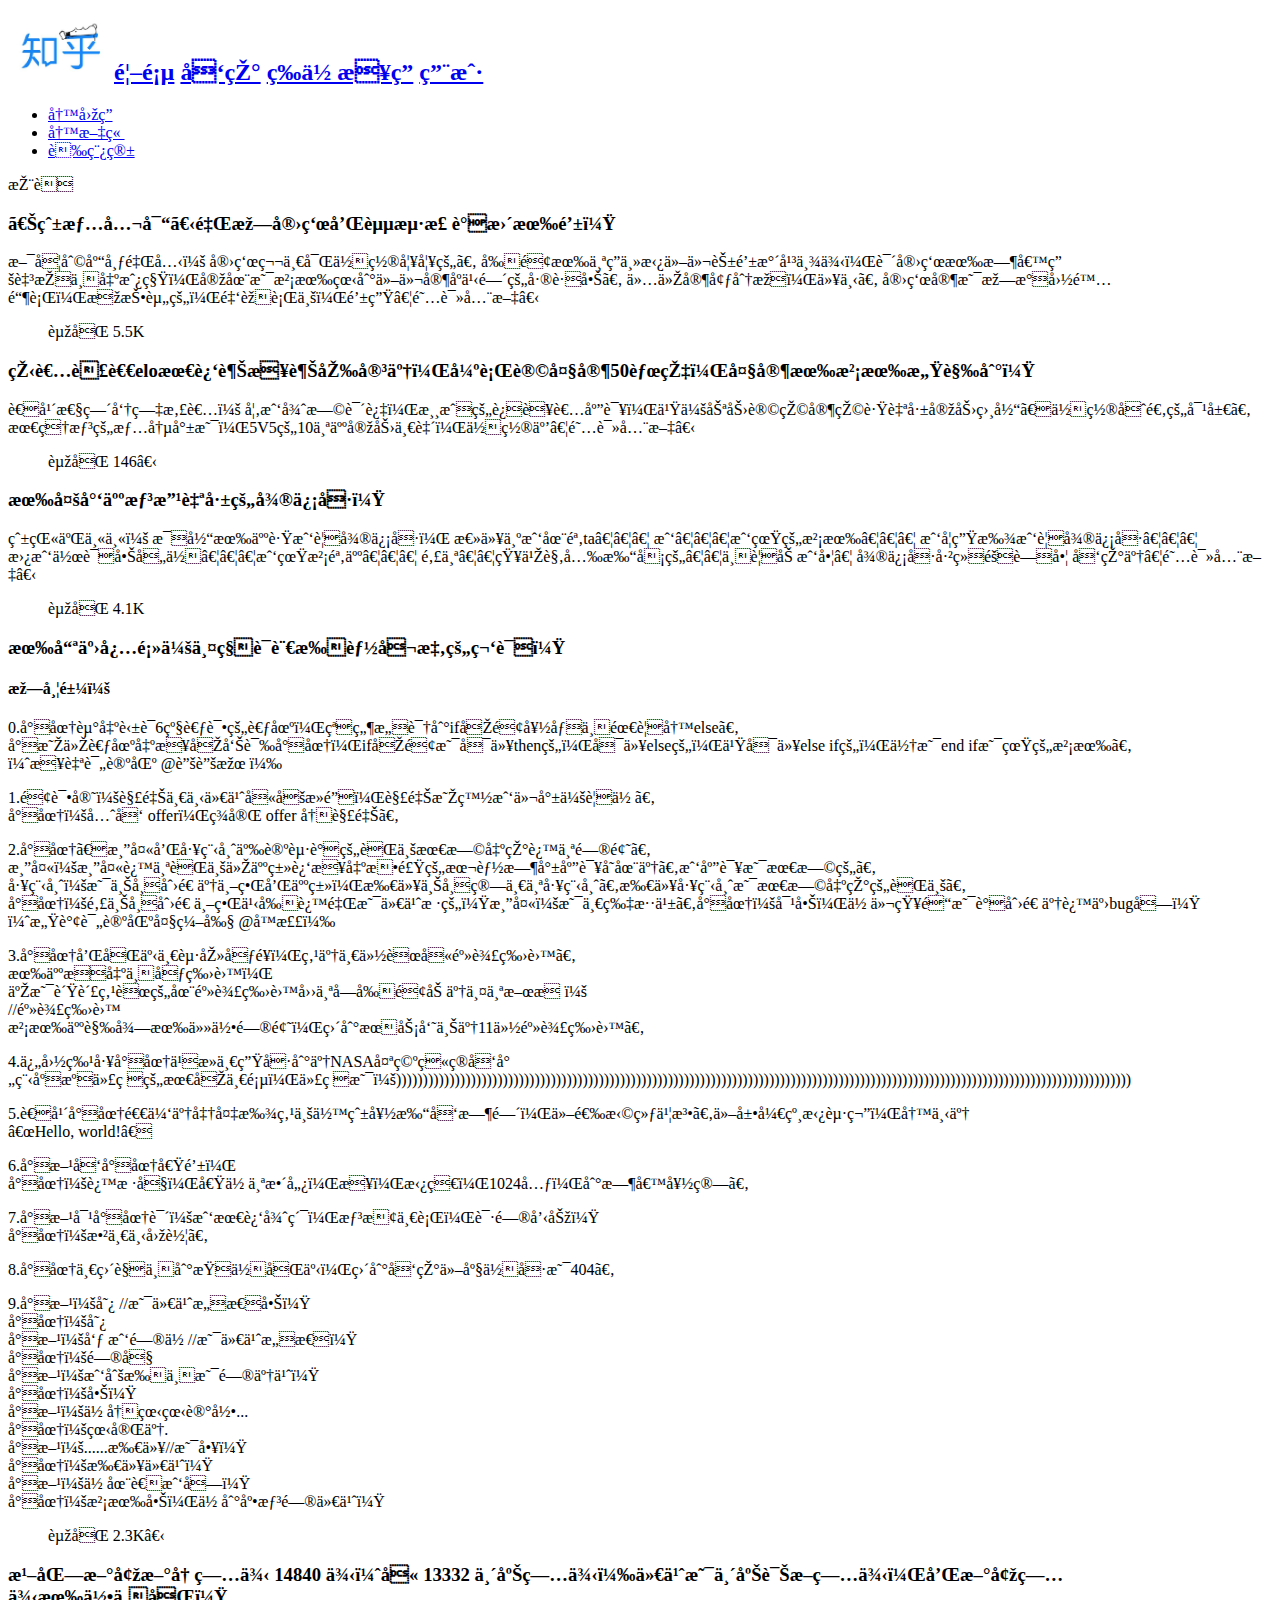
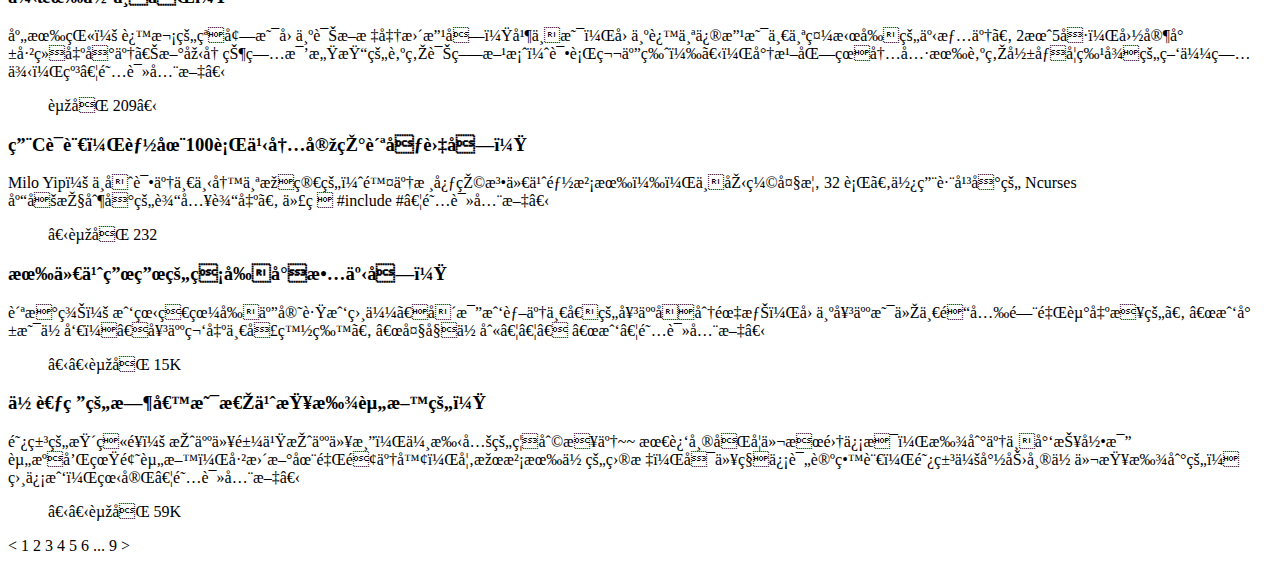
<file: lab1/index.html>
<!DOCTYPE html>
<html lang="zh" >
<head>
	<meta charset="utf-4">
		<title>知乎</title>
</head>
<body>
	<header>
		<nav>
			<h2>
			<a href="https://www.zhihu.com"><img src="images/images/zhihu_logo.jpeg" width="100" height="60"></a>
			<a href="https://www.zhihu.com">首页</a>
			<a href="https://www.zhihu.com">发现</a>
			<a href="https://www.zhihu.com">等你来答</a>
			<a href="https://www.zhihu.com">用户</a>
			</h2>
		</nav>
	</header>
	<aside>
		<ul>
			<li>
		<a href="https://www.zhihu.com/creator/featured-question/knowledge-plan">写回答</a></li>
		<li><a href=" https://zhuanlan.zhihu.com/write">写文章</a></li>
		<li><a href=" https://www.zhihu.com/draft?type=answer">草稿箱</a></li>
		</ul>
	</aside>
	<section>
		<nav>推荐</nav>
		<article>
			<h3>《爱情公寓》里林宛瑜和赵海棠谁更有钱？</h3>
			斯坦利库布里克： 宛瑜第一富位置妥妥的。 前面有个答主拿他们花钱水平举例，说宛瑜有时候甚至掏不出房租，实在是没有看到他们家庭之间的差距啊。 仅从家境分析，以下。 宛瑜家是林氏国际银行，搞投资的，金融行业，钱生…阅读全文​
			<blockquote>赞同 5.5K</blockquote>
		</article>
		<article>
			<h3>王者荣耀elo最近越来越厉害了，强行让大家50胜率，大家有没有感觉到？</h3>
			老年性痴呆症患者： 如我很早说过，游戏的运营者应该，也会努力让玩家玩跟自己实力相当、位置合适的对局。 最理想的情况就是，5V5的10个人实力一致，位置互…阅读全文​
			<blockquote>赞同 146​</blockquote>
		</article>
		<article>
			<h3>有多少人想改自己的微信号？</h3>
			爱猫二丫丫： 每当有人跟我要微信号， 总以为我在骂ta……… 我………我真的没有……… 我学生找我要微信号……… 替我作证啊各位………我真没骂人……… 那个……知乎观光打卡的……不要加我啦… 微信号已经隐藏啦 发现了…阅读全文​
			<blockquote>赞同 4.1K</blockquote>
		</article>
		<article>
			<h3>有哪些必须会两种语言才能听懂的笑话？</h3>
			<h4>
				林带鱼：
			</h4>
			<p>
				0.小圆走出英语6级考试的考场，突然意识到if后面好像不需要写else。<br>
				小明从考场出来后告诉小圆，if后面是可以then的，可以else的，也可以else if的，但是end if是真的没有。<br>
						（来自评论区 @蔚蔚果 ）
			</p>
			<p>
				1.面试官：解释一下什么叫做死锁，解释明白我们就会要你。<br>
				小圆：先发 offer，签完 offer 再解释。
			</p>
			<p>
				2.小圆、渔夫和工程师争论起谁的职业最早出现这个问题。<br>
				渔夫：渔夫这个职业从人类近来出捕食的本能时就应该存在了。我应该是最早的。<br>
				工程师：是上帝创造了世界和人类，所以上帝算一个工程师。所以工程师是最早出现的职业。<br>
				小圆：那上帝创造世界之前这里是什么样的？渔夫：是一片混乱。小圆：对啊，你们知道是谁创造了这些bug吗？<br>
				（感谢评论区大编剧 @孙棣）
			</p>
			<p>
				3.小圆和同事一起去吃饭，点了一份菜叫麻辣牛蛙。<br>
				有人提出不吃牛蛙，<br>
				于是负责点菜的在麻辣牛蛙四个字前面加了两个斜杠：<br>
				//麻辣牛蛙<br>
				没有人觉得有任何问题，直到服务员上了11份麻辣牛蛙。
			</p>
			<p>
				4.俄国特工小圆九死一生偷到了NASA太空火箭发射程序源代码的最后一页，代码是：))))))))))))))))))))))))))))))))))))))))))))))))))))))))))))))))))))))))))))))))))))))))))))))))))))))))))))))))))))))))))))))))))))))))))
			</p>
			<p>
				5.老年小圆退休了准备找点业余爱好打发时间，他选择练书法。他展开纸拿起笔，写下了<br>
				“Hello, world!”
			</p>
			<p>
				6.小方向小圆借钱，<br>
				小圆：这样吧，借你个整儿，来，拿着，1024元，到时候好算。
			</p>
			<p>
				7.小方对小圆说：我最近很累，想换一行，请问咋办？<br>
				小圆：敲一下回车。
			</p>
			<p>
				8.小圆一直见不到某位同事，直到发现他座位号是404。
			</p>
			<p>
				9.小方：嘿 //是什么意思啊？<br>
				小圆：嘿<br>
				小方：呃 我问你//是什么意思？<br>
				小圆：问吧<br>
				小方：我刚才不是问了么？<br>
				小圆：啊？<br>
				小方：你再看看记录...<br>
				小圆：看完了.<br>
				小方：......所以//是啥？<br>
				小圆：所以什么？<br>
				小方：你在耍我吗？<br>
				小圆：没有啊，你到底想问什么？
			</p>
			<blockquote>赞同 2.3K​</blockquote>
		</article>
		<article>
			<h3>湖北新增新冠病例 14840 例（含 13332 临床病例）什么是临床诊断病例，和新增病例有何不同？</h3>
			庄有猫： 这次的突増是因为诊断标准更改吗？并不是，因为这个修改是一个礼拜前的事情了。 2月5号，国家就已经出台了《新型冠状病毒感染的肺炎诊疗方案（试行第五版）》，将湖北省内具有肺炎影像学特征的疑似病例，纳…阅读全文​
			<blockquote>赞同 209​</blockquote>
		</article>
		<article>
			<h3>用C语言，能在100行之内实现贪吃蛇吗？</h3>
			Milo Yip： 中午试了一下写个极简的（除了核心玩法什么都没有），不压缩大概 32 行。使用跨平台的 Ncurses 库做控制台的输入输出。 代码 #include <curses.h> #…阅读全文​
			<blockquote>​赞同 232</blockquote>
		</article>
		<article>
			<h3>有什么甜甜的睡前小故事吗？</h3>
			贪恰羊： 我看着眼前五官跟我相似、却比我胖了一倍的女人十分震惊，因为女人是从一道光门里走出来的。 “我就是你呀！”女人笑出一口白牙。 “大姐你别……” “我…阅读全文​
			<blockquote>​​赞同 15K</blockquote>
		</article>
		<article>
			<h3>你考研的时候是怎么查找资料的？</h3>
			阿米的柴火饭： 授人以鱼也授人以渔，伸手党的福利来了~~ 最近帮同学们搜集信息，找到了不少报录比资源和真题资料，已更新在里面了噢，如果没有你的目标，可以私信评论留言，阿米会尽力帮你们查找到的！ 相信我，看完…阅读全文​
			<blockquote>​​赞同 59K</blockquote>
		</article>
		   <p>
                 &lt 1 2 3 4 5 6 ... 9 &gt
            </p>
	</section>
</body>
</html>
</file>
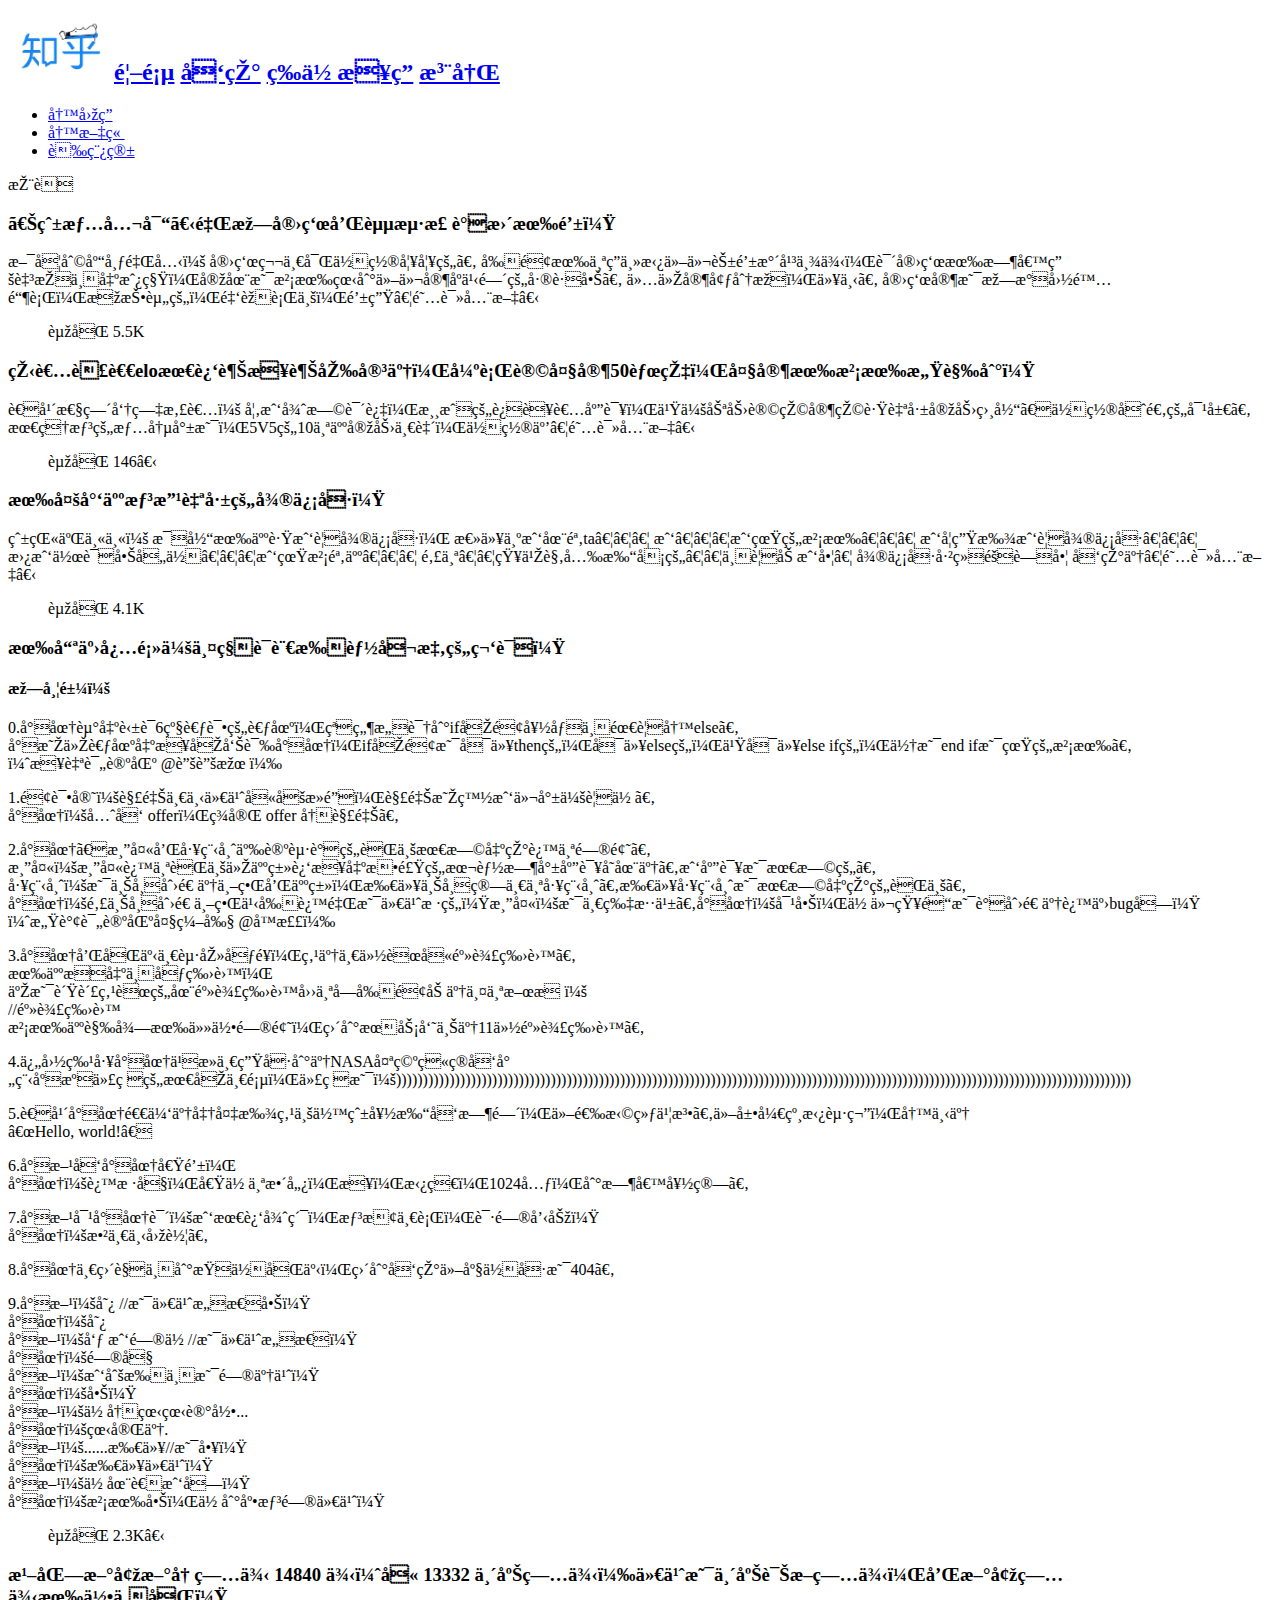
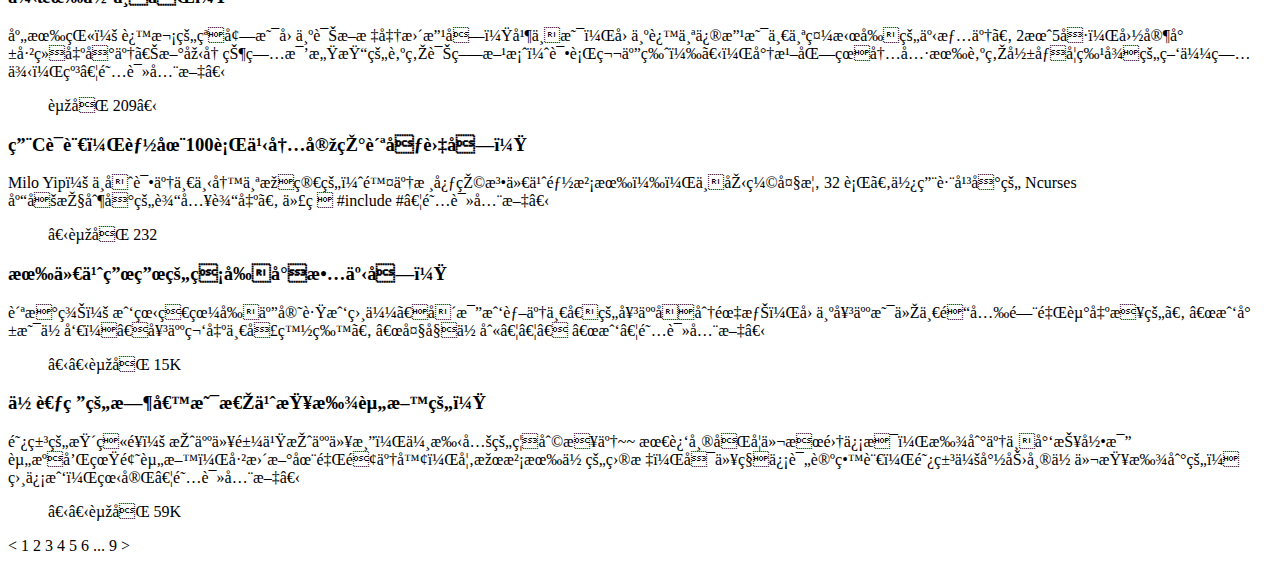
<file: lab2/index.html>
<!DOCTYPE html>
<html lang="zh" >
<head>
	<meta charset="utf-4">
		<title>知乎</title>
</head>
<body>
	<header>
		<nav>
			<h2>
			<a href="https://www.zhihu.com"><img src="images/zhihu_logo.jpeg" width="100" height="60"></a>
			<a href="https://www.zhihu.com">首页</a>
			<a href="https://www.zhihu.com">发现</a>
			<a href="https://www.zhihu.com">等你来答</a>
			<a href="register.html">注册</a>
			</h2>
		</nav>
	</header>
	<aside>
		<ul>
			<li>
		<a href="https://www.zhihu.com/creator/featured-question/knowledge-plan">写回答</a></li>
		<li><a href=" https://zhuanlan.zhihu.com/write">写文章</a></li>
		<li><a href=" https://www.zhihu.com/draft?type=answer">草稿箱</a></li>
		</ul>
	</aside>
	<section>
		<nav>推荐</nav>
		<article>
			<h3>《爱情公寓》里林宛瑜和赵海棠谁更有钱？</h3>
			斯坦利库布里克： 宛瑜第一富位置妥妥的。 前面有个答主拿他们花钱水平举例，说宛瑜有时候甚至掏不出房租，实在是没有看到他们家庭之间的差距啊。 仅从家境分析，以下。 宛瑜家是林氏国际银行，搞投资的，金融行业，钱生…阅读全文​
			<blockquote>赞同 5.5K</blockquote>
		</article>
		<article>
			<h3>王者荣耀elo最近越来越厉害了，强行让大家50胜率，大家有没有感觉到？</h3>
			老年性痴呆症患者： 如我很早说过，游戏的运营者应该，也会努力让玩家玩跟自己实力相当、位置合适的对局。 最理想的情况就是，5V5的10个人实力一致，位置互…阅读全文​
			<blockquote>赞同 146​</blockquote>
		</article>
		<article>
			<h3>有多少人想改自己的微信号？</h3>
			爱猫二丫丫： 每当有人跟我要微信号， 总以为我在骂ta……… 我………我真的没有……… 我学生找我要微信号……… 替我作证啊各位………我真没骂人……… 那个……知乎观光打卡的……不要加我啦… 微信号已经隐藏啦 发现了…阅读全文​
			<blockquote>赞同 4.1K</blockquote>
		</article>
		<article>
			<h3>有哪些必须会两种语言才能听懂的笑话？</h3>
			<h4>
				林带鱼：
			</h4>
			<p>
				0.小圆走出英语6级考试的考场，突然意识到if后面好像不需要写else。<br>
				小明从考场出来后告诉小圆，if后面是可以then的，可以else的，也可以else if的，但是end if是真的没有。<br>
						（来自评论区 @蔚蔚果 ）
			</p>
			<p>
				1.面试官：解释一下什么叫做死锁，解释明白我们就会要你。<br>
				小圆：先发 offer，签完 offer 再解释。
			</p>
			<p>
				2.小圆、渔夫和工程师争论起谁的职业最早出现这个问题。<br>
				渔夫：渔夫这个职业从人类近来出捕食的本能时就应该存在了。我应该是最早的。<br>
				工程师：是上帝创造了世界和人类，所以上帝算一个工程师。所以工程师是最早出现的职业。<br>
				小圆：那上帝创造世界之前这里是什么样的？渔夫：是一片混乱。小圆：对啊，你们知道是谁创造了这些bug吗？<br>
				（感谢评论区大编剧 @孙棣）
			</p>
			<p>
				3.小圆和同事一起去吃饭，点了一份菜叫麻辣牛蛙。<br>
				有人提出不吃牛蛙，<br>
				于是负责点菜的在麻辣牛蛙四个字前面加了两个斜杠：<br>
				//麻辣牛蛙<br>
				没有人觉得有任何问题，直到服务员上了11份麻辣牛蛙。
			</p>
			<p>
				4.俄国特工小圆九死一生偷到了NASA太空火箭发射程序源代码的最后一页，代码是：))))))))))))))))))))))))))))))))))))))))))))))))))))))))))))))))))))))))))))))))))))))))))))))))))))))))))))))))))))))))))))))))))))))))))
			</p>
			<p>
				5.老年小圆退休了准备找点业余爱好打发时间，他选择练书法。他展开纸拿起笔，写下了<br>
				“Hello, world!”
			</p>
			<p>
				6.小方向小圆借钱，<br>
				小圆：这样吧，借你个整儿，来，拿着，1024元，到时候好算。
			</p>
			<p>
				7.小方对小圆说：我最近很累，想换一行，请问咋办？<br>
				小圆：敲一下回车。
			</p>
			<p>
				8.小圆一直见不到某位同事，直到发现他座位号是404。
			</p>
			<p>
				9.小方：嘿 //是什么意思啊？<br>
				小圆：嘿<br>
				小方：呃 我问你//是什么意思？<br>
				小圆：问吧<br>
				小方：我刚才不是问了么？<br>
				小圆：啊？<br>
				小方：你再看看记录...<br>
				小圆：看完了.<br>
				小方：......所以//是啥？<br>
				小圆：所以什么？<br>
				小方：你在耍我吗？<br>
				小圆：没有啊，你到底想问什么？
			</p>
			<blockquote>赞同 2.3K​</blockquote>
		</article>
		<article>
			<h3>湖北新增新冠病例 14840 例（含 13332 临床病例）什么是临床诊断病例，和新增病例有何不同？</h3>
			庄有猫： 这次的突増是因为诊断标准更改吗？并不是，因为这个修改是一个礼拜前的事情了。 2月5号，国家就已经出台了《新型冠状病毒感染的肺炎诊疗方案（试行第五版）》，将湖北省内具有肺炎影像学特征的疑似病例，纳…阅读全文​
			<blockquote>赞同 209​</blockquote>
		</article>
		<article>
			<h3>用C语言，能在100行之内实现贪吃蛇吗？</h3>
			Milo Yip： 中午试了一下写个极简的（除了核心玩法什么都没有），不压缩大概 32 行。使用跨平台的 Ncurses 库做控制台的输入输出。 代码 #include <curses.h> #…阅读全文​
			<blockquote>​赞同 232</blockquote>
		</article>
		<article>
			<h3>有什么甜甜的睡前小故事吗？</h3>
			贪恰羊： 我看着眼前五官跟我相似、却比我胖了一倍的女人十分震惊，因为女人是从一道光门里走出来的。 “我就是你呀！”女人笑出一口白牙。 “大姐你别……” “我…阅读全文​
			<blockquote>​​赞同 15K</blockquote>
		</article>
		<article>
			<h3>你考研的时候是怎么查找资料的？</h3>
			阿米的柴火饭： 授人以鱼也授人以渔，伸手党的福利来了~~ 最近帮同学们搜集信息，找到了不少报录比资源和真题资料，已更新在里面了噢，如果没有你的目标，可以私信评论留言，阿米会尽力帮你们查找到的！ 相信我，看完…阅读全文​
			<blockquote>​​赞同 59K</blockquote>
		</article>
		   <p>
                 &lt 1 2 3 4 5 6 ... 9 &gt
            </p>
	</section>
</body>
</html>
</file>
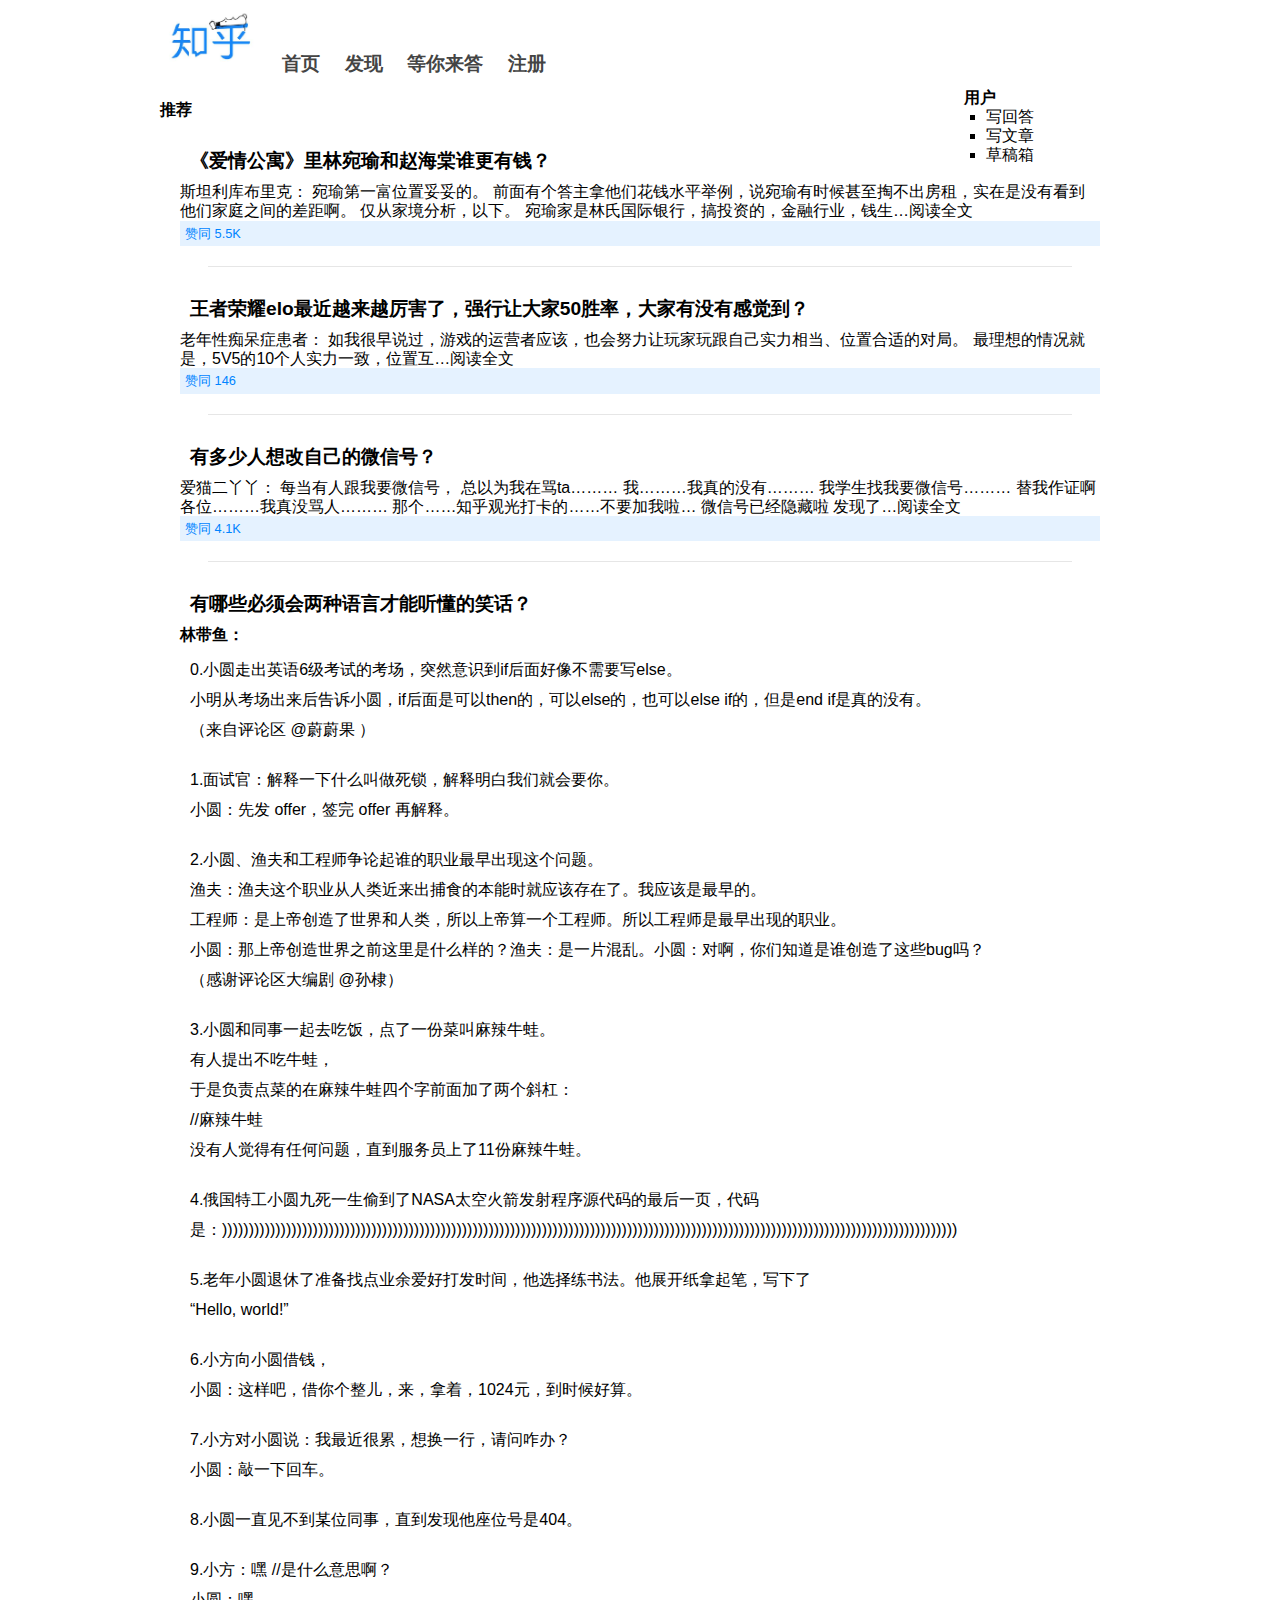
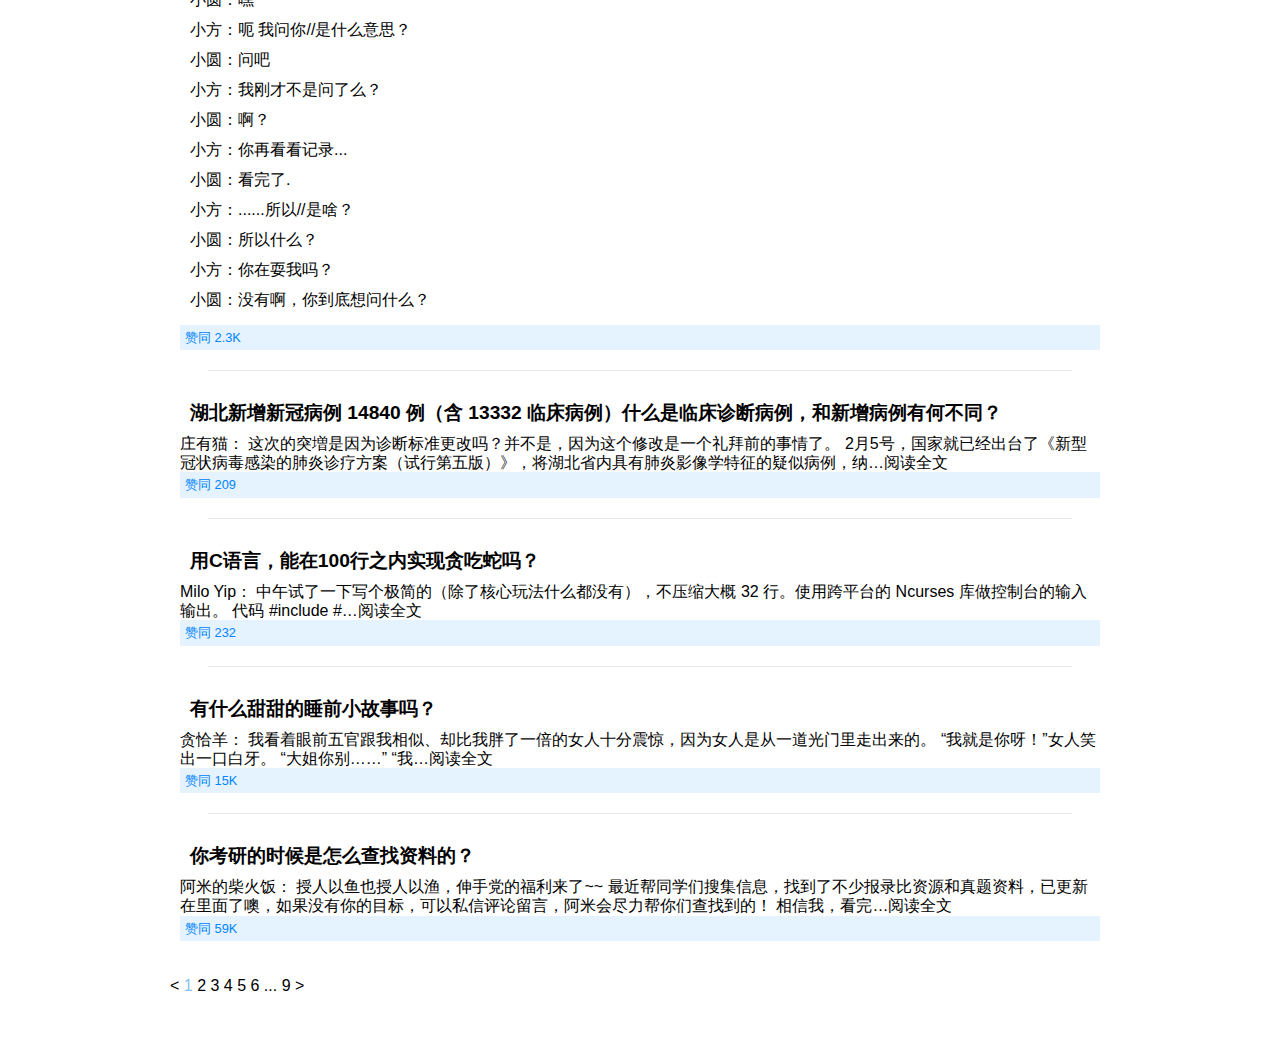
<file: lab3/index.html>
<!DOCTYPE html>
<html lang="zh" >
<head>
	<meta charset="UTF-8">
	<title>知乎</title>
	<link href="./css/reset.css" rel="stylesheet" type="text/css">
	<link href="./css/index.css" rel="stylesheet" type="text/css">
</head>
<body>
	<header>
		<nav>
			<h2>
			<div class = "div-left">
				<a href="https://www.zhihu.com"><img src="./images/zhihu_logo.jpeg" width="100" height="60"></a>
				<a href="https://www.zhihu.com" class="link">首页</a>
				<a href="https://www.zhihu.com" class="link">发现</a>
				<a href="https://www.zhihu.com" class="link">等你来答</a>
				<a href="register.html" class="link">注册</a>
			</div>
			</h2>
		</nav>
		
	</header>
	<aside>
		<div class="aside">
			<div class = "div-right"><h2>用户<h2></div>
			<ul>
				<li>
			<a href="https://www.zhihu.com/creator/featured-question/knowledge-plan">写回答</a></li>
			<li><a href=" https://zhuanlan.zhihu.com/write">写文章</a></li>
			<li><a href=" https://www.zhihu.com/draft?type=answer">草稿箱</a></li>
			</ul>
		</div>
	</aside>
	<section>
		<div class="contents">
		<h2>推荐</h2>
		<article>
			<h3>《爱情公寓》里林宛瑜和赵海棠谁更有钱？</h3>
			斯坦利库布里克： 宛瑜第一富位置妥妥的。 前面有个答主拿他们花钱水平举例，说宛瑜有时候甚至掏不出房租，实在是没有看到他们家庭之间的差距啊。 仅从家境分析，以下。 宛瑜家是林氏国际银行，搞投资的，金融行业，钱生…阅读全文​
			<blockquote>赞同 5.5K</blockquote>
		</article>
		<hr>
		<article>
			<h3>王者荣耀elo最近越来越厉害了，强行让大家50胜率，大家有没有感觉到？</h3>
			老年性痴呆症患者： 如我很早说过，游戏的运营者应该，也会努力让玩家玩跟自己实力相当、位置合适的对局。 最理想的情况就是，5V5的10个人实力一致，位置互…阅读全文​
			<blockquote>赞同 146​</blockquote>
		</article>
		<hr>
		<article>
			<h3>有多少人想改自己的微信号？</h3>
			爱猫二丫丫： 每当有人跟我要微信号， 总以为我在骂ta……… 我………我真的没有……… 我学生找我要微信号……… 替我作证啊各位………我真没骂人……… 那个……知乎观光打卡的……不要加我啦… 微信号已经隐藏啦 发现了…阅读全文​
			<blockquote>赞同 4.1K</blockquote>
		</article>
		<hr>
		<article>
			<h3>有哪些必须会两种语言才能听懂的笑话？</h3>
			<h4>
				林带鱼：
			</h4>
			<p>
				0.小圆走出英语6级考试的考场，突然意识到if后面好像不需要写else。<br>
				小明从考场出来后告诉小圆，if后面是可以then的，可以else的，也可以else if的，但是end if是真的没有。<br>
						（来自评论区 @蔚蔚果 ）
			</p>
			<p>
				1.面试官：解释一下什么叫做死锁，解释明白我们就会要你。<br>
				小圆：先发 offer，签完 offer 再解释。
			</p>
			<p>
				2.小圆、渔夫和工程师争论起谁的职业最早出现这个问题。<br>
				渔夫：渔夫这个职业从人类近来出捕食的本能时就应该存在了。我应该是最早的。<br>
				工程师：是上帝创造了世界和人类，所以上帝算一个工程师。所以工程师是最早出现的职业。<br>
				小圆：那上帝创造世界之前这里是什么样的？渔夫：是一片混乱。小圆：对啊，你们知道是谁创造了这些bug吗？<br>
				（感谢评论区大编剧 @孙棣）
			</p>
			<p>
				3.小圆和同事一起去吃饭，点了一份菜叫麻辣牛蛙。<br>
				有人提出不吃牛蛙，<br>
				于是负责点菜的在麻辣牛蛙四个字前面加了两个斜杠：<br>
				//麻辣牛蛙<br>
				没有人觉得有任何问题，直到服务员上了11份麻辣牛蛙。
			</p>
			<p>
				4.俄国特工小圆九死一生偷到了NASA太空火箭发射程序源代码的最后一页，代码是：))))))))))))))))))))))))))))))))))))))))))))))))))))))))))))))))))))))))))))))))))))))))))))))))))))))))))))))))))))))))))))))))))))))))))
			</p>
			<p>
				5.老年小圆退休了准备找点业余爱好打发时间，他选择练书法。他展开纸拿起笔，写下了<br>
				“Hello, world!”
			</p>
			<p>
				6.小方向小圆借钱，<br>
				小圆：这样吧，借你个整儿，来，拿着，1024元，到时候好算。
			</p>
			<p>
				7.小方对小圆说：我最近很累，想换一行，请问咋办？<br>
				小圆：敲一下回车。
			</p>
			<p>
				8.小圆一直见不到某位同事，直到发现他座位号是404。
			</p>
			<p>
				9.小方：嘿 //是什么意思啊？<br>
				小圆：嘿<br>
				小方：呃 我问你//是什么意思？<br>
				小圆：问吧<br>
				小方：我刚才不是问了么？<br>
				小圆：啊？<br>
				小方：你再看看记录...<br>
				小圆：看完了.<br>
				小方：......所以//是啥？<br>
				小圆：所以什么？<br>
				小方：你在耍我吗？<br>
				小圆：没有啊，你到底想问什么？
			</p>
			<blockquote>赞同 2.3K​</blockquote>
		</article>
		<hr>
		<article>
			<h3>湖北新增新冠病例 14840 例（含 13332 临床病例）什么是临床诊断病例，和新增病例有何不同？</h3>
			庄有猫： 这次的突増是因为诊断标准更改吗？并不是，因为这个修改是一个礼拜前的事情了。 2月5号，国家就已经出台了《新型冠状病毒感染的肺炎诊疗方案（试行第五版）》，将湖北省内具有肺炎影像学特征的疑似病例，纳…阅读全文​
			<blockquote>赞同 209​</blockquote>
		</article>
		<hr>
		<article>
			<h3>用C语言，能在100行之内实现贪吃蛇吗？</h3>
			Milo Yip： 中午试了一下写个极简的（除了核心玩法什么都没有），不压缩大概 32 行。使用跨平台的 Ncurses 库做控制台的输入输出。 代码 #include <curses.h> #…阅读全文​
			<blockquote>​赞同 232</blockquote>
		</article>
		<hr>
		<article>
			<h3>有什么甜甜的睡前小故事吗？</h3>
			贪恰羊： 我看着眼前五官跟我相似、却比我胖了一倍的女人十分震惊，因为女人是从一道光门里走出来的。 “我就是你呀！”女人笑出一口白牙。 “大姐你别……” “我…阅读全文​
			<blockquote>​​赞同 15K</blockquote>
		</article>
		<hr>
		<article>
			<h3>你考研的时候是怎么查找资料的？</h3>
			阿米的柴火饭： 授人以鱼也授人以渔，伸手党的福利来了~~ 最近帮同学们搜集信息，找到了不少报录比资源和真题资料，已更新在里面了噢，如果没有你的目标，可以私信评论留言，阿米会尽力帮你们查找到的！ 相信我，看完…阅读全文​
			<blockquote>​​赞同 59K</blockquote>
		</article>
		   <p>
                 &lt <span class="focus">1</span> 2 3 4 5 6 ... 9 &gt
            </p>
     </div>
	</section>
</body>
</html>
</file>
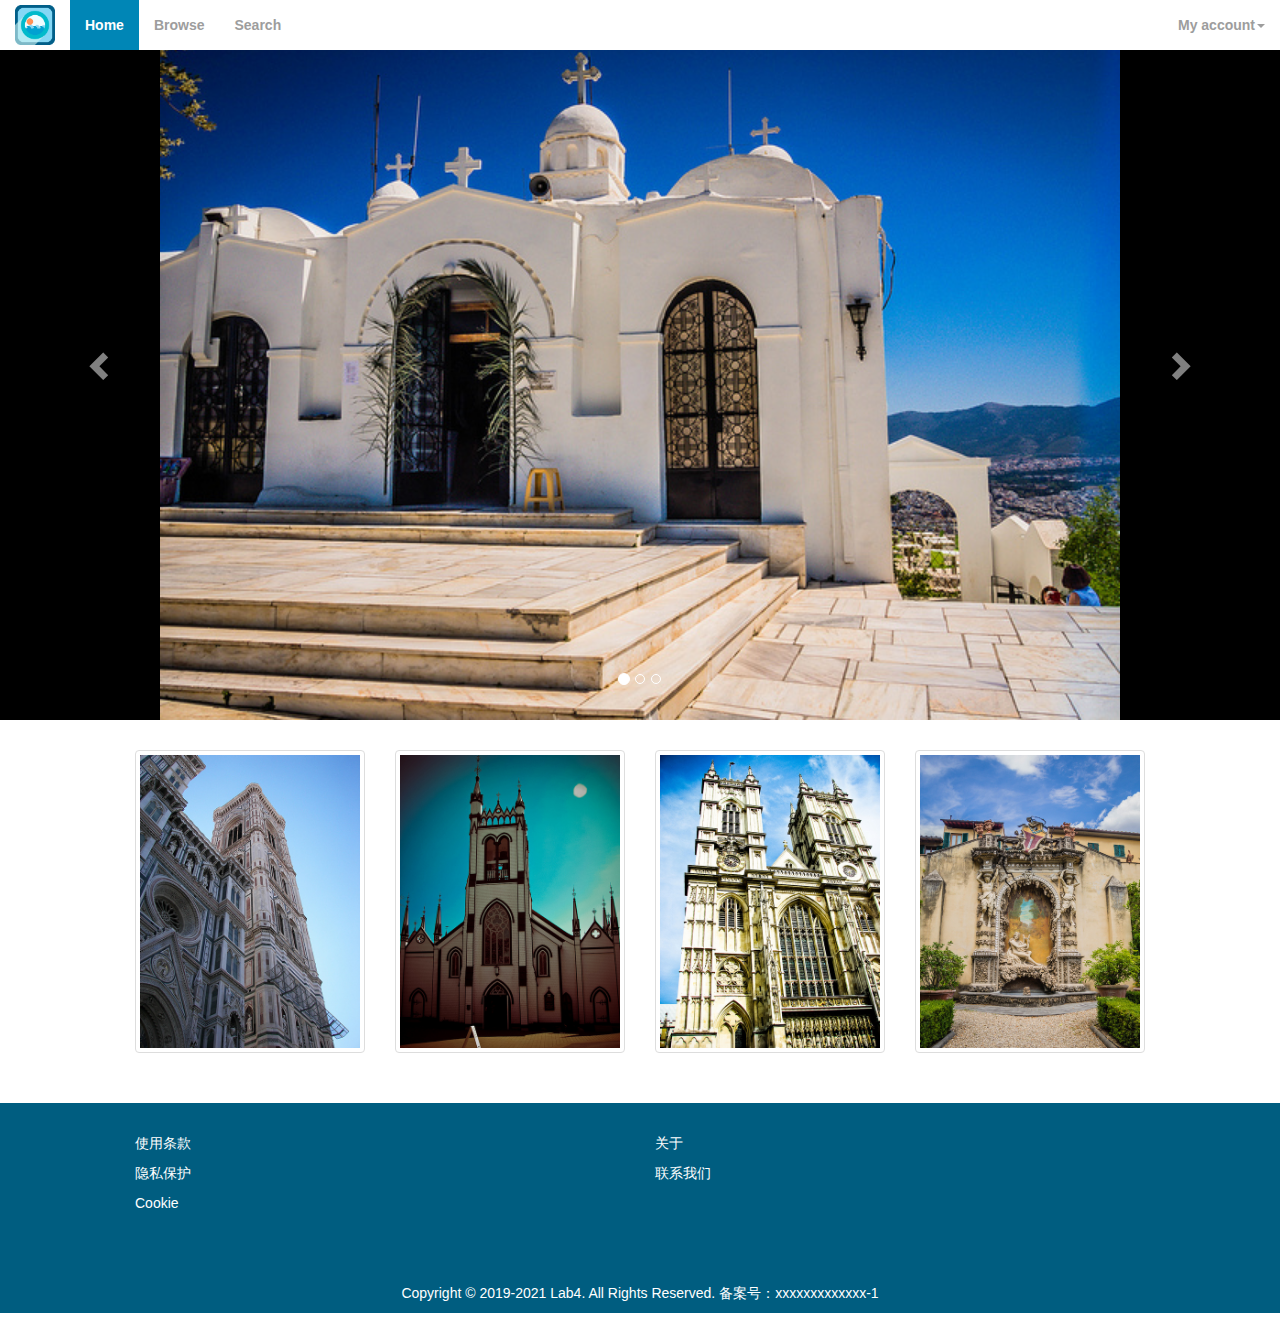
<file: lab4/index.html>
<!DOCTYPE html>
<html lang="en">
  <head>
    <meta charset="utf-8">
    <meta http-equiv="X-UA-Compatible" content="IE=edge">
    <meta name="viewport" content="width=device-width, initial-scale=1">
    <link href="bootstrap-3.3.7-dist/css/bootstrap.min.css" rel="stylesheet">
    <link href="index.css" rel="stylesheet">
    <script src="https://apps.bdimg.com/libs/jquery/2.1.4/jquery.min.js"></script>
    <script src="bootstrap-3.3.7-dist/js/bootstrap.min.js"></script>
    <title>lab4</title>
  </head>
  <body>

      <nav class="navbar navbar-inverse navbar-fixed-top" role="navigation">
          <div class="container-fluid">
            <div class="navbar-header">
              <button type="button" class="navbar-toggle collapsed" data-toggle="collapse" data-target="#navbar-collapse" aria-expanded="false">
                <span class="sr-only">Toggle navigation</span>
                <span class="icon-bar"></span>
                <span class="icon-bar"></span>
                <span class="icon-bar"></span>
              </button>
              <a class="navbar-brand" href="#">
                <img alt="Brand" src="images/icons/logo.png" width="40px" height="40px" style="margin-top: -10px; display: inline;">
              </a>
            </div>
            <div class="collapse navbar-collapse" id="navbar-collapse">
                <ul class="nav navbar-nav navbar-left">
                    <li class="active"><a href="#">Home</a></li>
                    <li><a href="#">Browse</a></li>
                    <li><a href="#">Search</a></li>
                </ul>
                <ul class="nav navbar-nav navbar-right">
                    <li class="dropdown">
                      <a href="#" class="dropdown-toggle" data-toggle="dropdown">
                        My&nbsp;account<b class="caret"></b>
                      </a>
                      <ul class="dropdown-menu">
                        <li><a href="#">Upload</a></li>
                        <li><a href="#">Gallery</a></li>
                        <li><a href="#">My&nbsp;collection</a></li>
                        <li><a href="#">Log&nbsp;in</a></li>
                      </ul>
                    </li>
                  </ul>
            </div>
          </div>
        </nav> 
        
      <div id="MainCarousel" class="carousel slide">
        <ol class="carousel-indicators">
          <li data-target="#MainCarousel" data-slide-to="0" class="active"></li>
          <li data-target="#MainCarousel" data-slide-to="1"></li>
          <li data-target="#MainCarousel" data-slide-to="2"></li>
        </ol>   

        <div class="carousel-inner">
          <div class="item active">
            <img src="images/travel-images/normal/medium/8710320515.jpg" alt="First slide" class="center-block">
          </div>
          <div class="item">
            <img src="images/travel-images/normal/medium/9504449928.jpg" alt="Second slide" class="center-block">
          </div>
          <div class="item">
            <img src="images/travel-images/normal/medium/9505536014.jpg" alt="Third slide" class="center-block">
          </div>
        </div>

        <a class="left carousel-control" href="#MainCarousel" role="button" data-slide="prev">
            <span class="glyphicon glyphicon-chevron-left" aria-hidden="true"></span>
            <span class="sr-only">Previous</span>
        </a>
        <a class="right carousel-control" href="#MainCarousel" role="button" data-slide="next">
            <span class="glyphicon glyphicon-chevron-right" aria-hidden="true"></span>
            <span class="sr-only">Next</span>
        </a>
      </div> 

        <div class="container">
          <div class="row">
            <div class="col-xs-6 col-md-3">
              <a href="#" class="thumbnail">
                <img src="images\travel-images\normal\medium\222222.jpg" alt="First">
              </a>
            </div>
            <div class="col-xs-6 col-md-3">
              <a href="#" class="thumbnail">
                <img src="images\travel-images\normal\medium\5856658791.jpg" alt="First">
              </a>
            </div>
            <div class="col-xs-6 col-md-3">
              <a href="#" class="thumbnail">
                <img src="images\travel-images\normal\medium\5855191275.jpg" alt="First">
              </a>
            </div>
             <div class="col-xs-6 col-md-3">
              <a href="#" class="thumbnail">
                <img src="images\travel-images\normal\medium\9504606628.jpg" alt="First">
              </a>
            </div>
        </div>
    </div>

    <footer class="footer">
      <div class="container">
        <div class="row">
              <div class="col-md-6">
                  <p><a>使用条款</a></p>
                  <p><a>隐私保护</a></p>
                  <p><a>Cookie</a></p>
              </div>
              <div class="col-md-6">
                 <p><a>关于</a></p>
                 <p><a>联系我们</a></p>          
              </div>
           </div>
        </div>
        <div class="row">
          <p class="copyright">Copyright © 2019-2021 Lab4. All Rights Reserved. 备案号：xxxxxxxxxxxxx-1</p>
          </div>
      </div>
    </footer>


  </body>
</html>
</file>
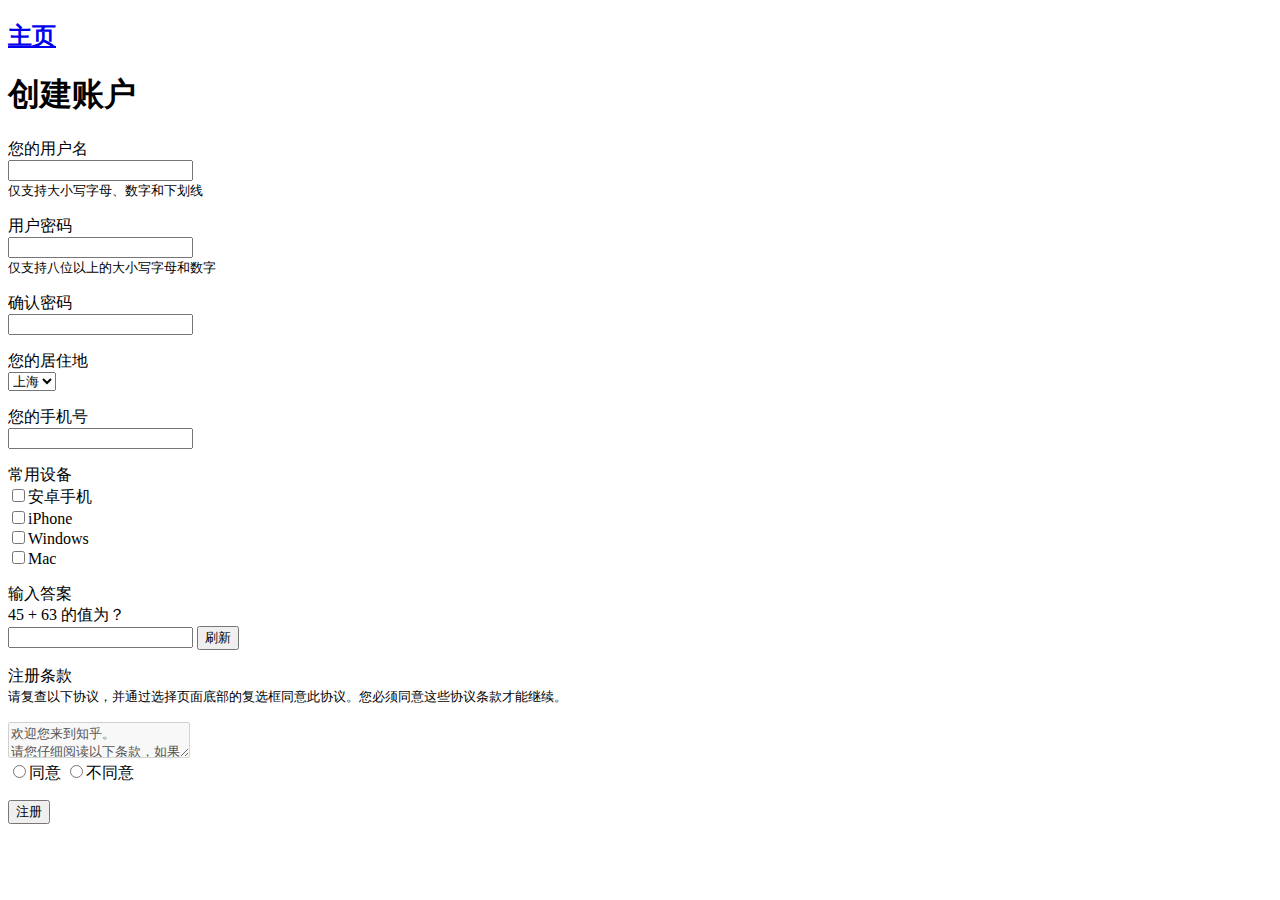
<file: lab2/register.html>
<!DOCTYPE html>
<html lang="zh">
<head>
	<meta charset="utf-8">
	<title>Register</title>
</head>
<body>
	<header>
		<nav>
			<h2><a href="index.html">主页</a></h2>
		</nav>
	</header>
	<h1>创建账户</h1>
	<section>
		<form action="#" method="POST">
			<p> 
				您的用户名<br>
				<input type="text" name="user" pattern="^[0-9a-zA-Z_]{1,}$"required><br>
				<small>仅支持大小写字母、数字和下划线</small>

			</p>
			<p>
				用户密码<br>
				<input type="passward" name="passward" pattern="^[0-9a-zA-Z]{8,}"required><br>
				<small>仅支持八位以上的大小写字母和数字</small>
			</p>
			<p>
				确认密码<br>
				<input type="passward" name="repeat_passward" pattern="^[0-9a-zA-Z]{8,}"required>
			</p>
			<p>
				您的居住地<br>
				<select>
					<option value="beijing">北京</option>
					<option value="tianjin">天津</option>
					<option value="shanghai" selected="selected">上海</option>
					<option value="chongqing">重庆</option>
					<option value="sichuan">四川</option>
					<option value="hebei">河北</option>
				</select>
			</p>
			<p>
				您的手机号<br>
				<input type="text" name="number" pattern="^1[0-9]{10}$"required>
			</p>
			<p>
				常用设备<br>
				<input type="checkbox" name="device" value="android" />安卓手机<br>
				<input type="checkbox" name="device" value="iPhone" />iPhone<br>
				<input type="checkbox" name="device" value="windows" />Windows<br>
				<input type="checkbox" name="device" value="mac" />Mac
			</p>
			<p>
		        输入答案<br>
		        45 + 63 的值为？<br>
		        <input type="text" name="captcha"  pattern="^108$" required>
		        <input type="button" value="刷新">
   			</p>
			<p>
				注册条款<br>
				<small>请复查以下协议，并通过选择页面底部的复选框同意此协议。您必须同意这些协议条款才能继续。</small>
			</p>
			<p>
				<textarea disabled="true">欢迎您来到知乎。
请您仔细阅读以下条款，如果您对本协议的任何条款表示异议，您可以选择不进⼊知乎。当您注册成功，⽆论是进⼊知乎，还是在知乎上发布任何内容（即「内
容」），均意味着您（即「⽤户」）完全接受本协议项下的全部条款。
使⽤规则
⽤户注册成功后，知乎将给予每个⽤户⼀个⽤户帐号及相应的密码，该⽤户帐号和密码由⽤户负责保管；⽤户应当对以其⽤户帐号进⾏的所有活动和事件负法律责
任。
⽤户须对在知乎的注册信息的真实性、合法性、有效性承担全部责任，⽤户不得冒充他⼈；不得利⽤他⼈的名义发布任何信息；不得恶意使⽤注册帐号导致其他⽤
户误认；否则知乎有权⽴即停⽌提供服务，收回其帐号并由⽤户独⾃承担由此⽽产⽣的⼀切法律责任。
⽤户直接或通过各类⽅式（如 RSS 源和站外 API 引⽤等）间接使⽤知乎服务和数据的⾏为，都将被视作已⽆条件接受本协议全部内容；若⽤户对本协议的任何
条款存在异议，请停⽌使⽤知乎所提供的全部服务。
知乎是⼀个信息分享、传播及获取的平台，⽤户通过知乎发表的信息为公开的信息，其他第三⽅均可以通过知乎获取⽤户发表的信息，⽤户对任何信息的发表即认
可该信息为公开的信息，并单独对此⾏为承担法律责任；任何⽤户不愿被其他第三⼈获知的信息都不应该在知乎上进⾏发表。
⽤户承诺不得以任何⽅式利⽤知乎直接或间接从事违反中国法律以及社会公德的⾏为，知乎有权对违反上述承诺的内容予以删除。
⽤户不得利⽤知乎服务制作、上载、复制、发布、传播或者转载如下内容：
反对宪法所确定的基本原则的；
危害国家安全，泄露国家秘密，颠覆国家政权，破坏国家统⼀的；
损害国家荣誉和利益的；
煽动⺠族仇恨、⺠族歧视，破坏⺠族团结的；
侮辱、滥⽤英烈形象，否定英烈事迹，美化粉饰侵略战争⾏为的；
破坏国家宗教政策，宣扬邪教和封建迷信的；
散布谣⾔，扰乱社会秩序，破坏社会稳定的；
散布淫秽、⾊情、赌博、暴⼒、凶杀、恐怖或者教唆犯罪的；
侮辱或者诽谤他⼈，侵害他⼈合法权益的；
含有法律、⾏政法规禁⽌的其他内容的信息。
所有⽤户同意遵守知乎社区管理规定（试⾏）和知乎视频服务协议（试⾏）。
机构⽤户同意遵守知乎机构号服务协议，以及知乎机构号使⽤规范（试⾏）。
知乎有权对⽤户使⽤知乎的情况进⾏审查和监督，如⽤户在使⽤知乎时违反任何上述规定，知乎或其授权的⼈有权要求⽤户改正或直接采取⼀切必要的措施（包括
但不限于更改或删除⽤户张贴的内容、暂停或终⽌⽤户使⽤知乎的权利）以减轻⽤户不当⾏为造成的影响。</textarea><br>
				<input type="radio" value="agree" name="agree">同意
				<input type="radio" value="disagree" name="agree">不同意
			</p>
			<p>
				<input type="submit" value="注册" name="register">
			</p>
		</form>
	</section>

</body>
</html>
</file>
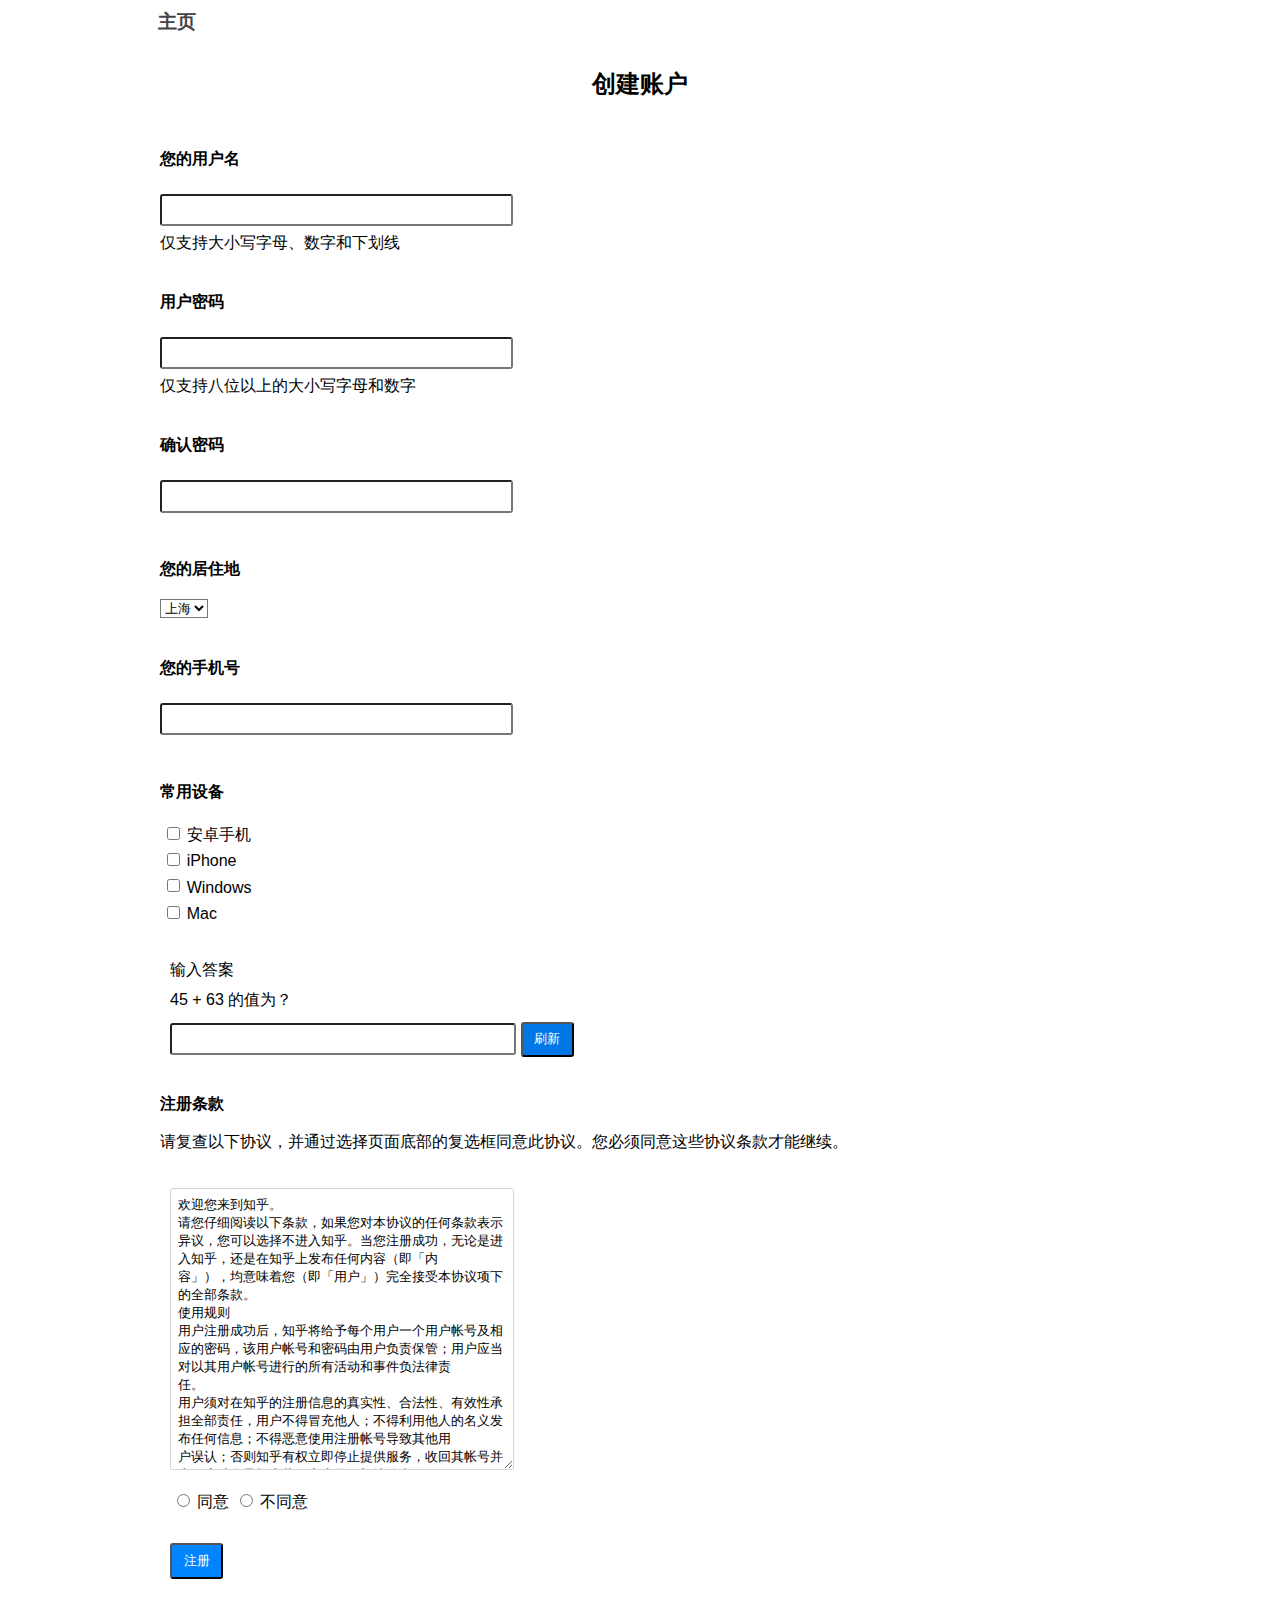
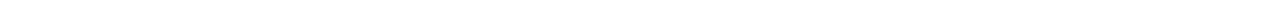
<file: lab3/register.html>
<!DOCTYPE html>
<html lang="zh">
<head>
	<meta charset="UTF-8">
	<title>Register</title>
	<link href="./css/reset.css" rel="stylesheet" type="text/css">
	<link href="./css/register.css" rel="stylesheet" type="text/css">
</head>
<body>
	<header>
		<nav>
			<div class = "div-left">
			<h2><a href="index.html">主页</a></h2>
			</div>
		</nav>
	</header>
	
	<section>
		<h1>创建账户</h1>
		<div class="contents">
		<form action="#" method="POST">
			<p> 
				<h3>您的用户名</h3><br>
				<input type="text" name="user" pattern="^[0-9a-zA-Z_]{1,}$"required><br>
				<small>仅支持大小写字母、数字和下划线</small>

			</p>
			<p>
				<h3>用户密码</h3><br>
				<input type="passward" name="passward" pattern="^[0-9a-zA-Z]{8,}"required><br>
				<small>仅支持八位以上的大小写字母和数字</small>
			</p>
			<p>
				<h3>确认密码</h3><br>
				<input type="passward" name="repeat_passward" pattern="^[0-9a-zA-Z]{8,}"required>
			</p>
			<p>
				<h3>您的居住地</h3><br>
				<select>
					<option value="beijing">北京</option>
					<option value="tianjin">天津</option>
					<option value="shanghai" selected="selected">上海</option>
					<option value="chongqing">重庆</option>
					<option value="sichuan">四川</option>
					<option value="hebei">河北</option>
				</select>
			</p>
			<p>
				<h3>您的手机号</h3><br>
				<input type="text" name="number" pattern="^1[0-9]{10}$"required>
			</p>
			<p>
				<h3>常用设备</h3><br>
				<input type="checkbox" name="device" value="android" />安卓手机<br>
				<input type="checkbox" name="device" value="iPhone" />iPhone<br>
				<input type="checkbox" name="device" value="windows" />Windows<br>
				<input type="checkbox" name="device" value="mac" />Mac
			</p>
			<p>
		        输入答案<br>
		        45 + 63 的值为？<br>
		        <input type="text" name="captcha"  pattern="^108$" required>
		        <input type="button" value="刷新">
   			</p>
			<p>
				<h3>注册条款</h3><br>
				<small>请复查以下协议，并通过选择页面底部的复选框同意此协议。您必须同意这些协议条款才能继续。</small>
			</p>
			<p>
				<textarea disabled="true">欢迎您来到知乎。
请您仔细阅读以下条款，如果您对本协议的任何条款表示异议，您可以选择不进⼊知乎。当您注册成功，⽆论是进⼊知乎，还是在知乎上发布任何内容（即「内
容」），均意味着您（即「⽤户」）完全接受本协议项下的全部条款。
使⽤规则
⽤户注册成功后，知乎将给予每个⽤户⼀个⽤户帐号及相应的密码，该⽤户帐号和密码由⽤户负责保管；⽤户应当对以其⽤户帐号进⾏的所有活动和事件负法律责
任。
⽤户须对在知乎的注册信息的真实性、合法性、有效性承担全部责任，⽤户不得冒充他⼈；不得利⽤他⼈的名义发布任何信息；不得恶意使⽤注册帐号导致其他⽤
户误认；否则知乎有权⽴即停⽌提供服务，收回其帐号并由⽤户独⾃承担由此⽽产⽣的⼀切法律责任。
⽤户直接或通过各类⽅式（如 RSS 源和站外 API 引⽤等）间接使⽤知乎服务和数据的⾏为，都将被视作已⽆条件接受本协议全部内容；若⽤户对本协议的任何
条款存在异议，请停⽌使⽤知乎所提供的全部服务。
知乎是⼀个信息分享、传播及获取的平台，⽤户通过知乎发表的信息为公开的信息，其他第三⽅均可以通过知乎获取⽤户发表的信息，⽤户对任何信息的发表即认
可该信息为公开的信息，并单独对此⾏为承担法律责任；任何⽤户不愿被其他第三⼈获知的信息都不应该在知乎上进⾏发表。
⽤户承诺不得以任何⽅式利⽤知乎直接或间接从事违反中国法律以及社会公德的⾏为，知乎有权对违反上述承诺的内容予以删除。
⽤户不得利⽤知乎服务制作、上载、复制、发布、传播或者转载如下内容：
反对宪法所确定的基本原则的；
危害国家安全，泄露国家秘密，颠覆国家政权，破坏国家统⼀的；
损害国家荣誉和利益的；
煽动⺠族仇恨、⺠族歧视，破坏⺠族团结的；
侮辱、滥⽤英烈形象，否定英烈事迹，美化粉饰侵略战争⾏为的；
破坏国家宗教政策，宣扬邪教和封建迷信的；
散布谣⾔，扰乱社会秩序，破坏社会稳定的；
散布淫秽、⾊情、赌博、暴⼒、凶杀、恐怖或者教唆犯罪的；
侮辱或者诽谤他⼈，侵害他⼈合法权益的；
含有法律、⾏政法规禁⽌的其他内容的信息。
所有⽤户同意遵守知乎社区管理规定（试⾏）和知乎视频服务协议（试⾏）。
机构⽤户同意遵守知乎机构号服务协议，以及知乎机构号使⽤规范（试⾏）。
知乎有权对⽤户使⽤知乎的情况进⾏审查和监督，如⽤户在使⽤知乎时违反任何上述规定，知乎或其授权的⼈有权要求⽤户改正或直接采取⼀切必要的措施（包括
但不限于更改或删除⽤户张贴的内容、暂停或终⽌⽤户使⽤知乎的权利）以减轻⽤户不当⾏为造成的影响。</textarea><br>
				<input type="radio" value="agree" name="agree">同意
				<input type="radio" value="disagree" name="agree">不同意
			</p>
			<p>
				<input type="submit" value="注册" name="register">
			</p>
		</form>
	</div>
	</section>

</body>
</html>
</file>
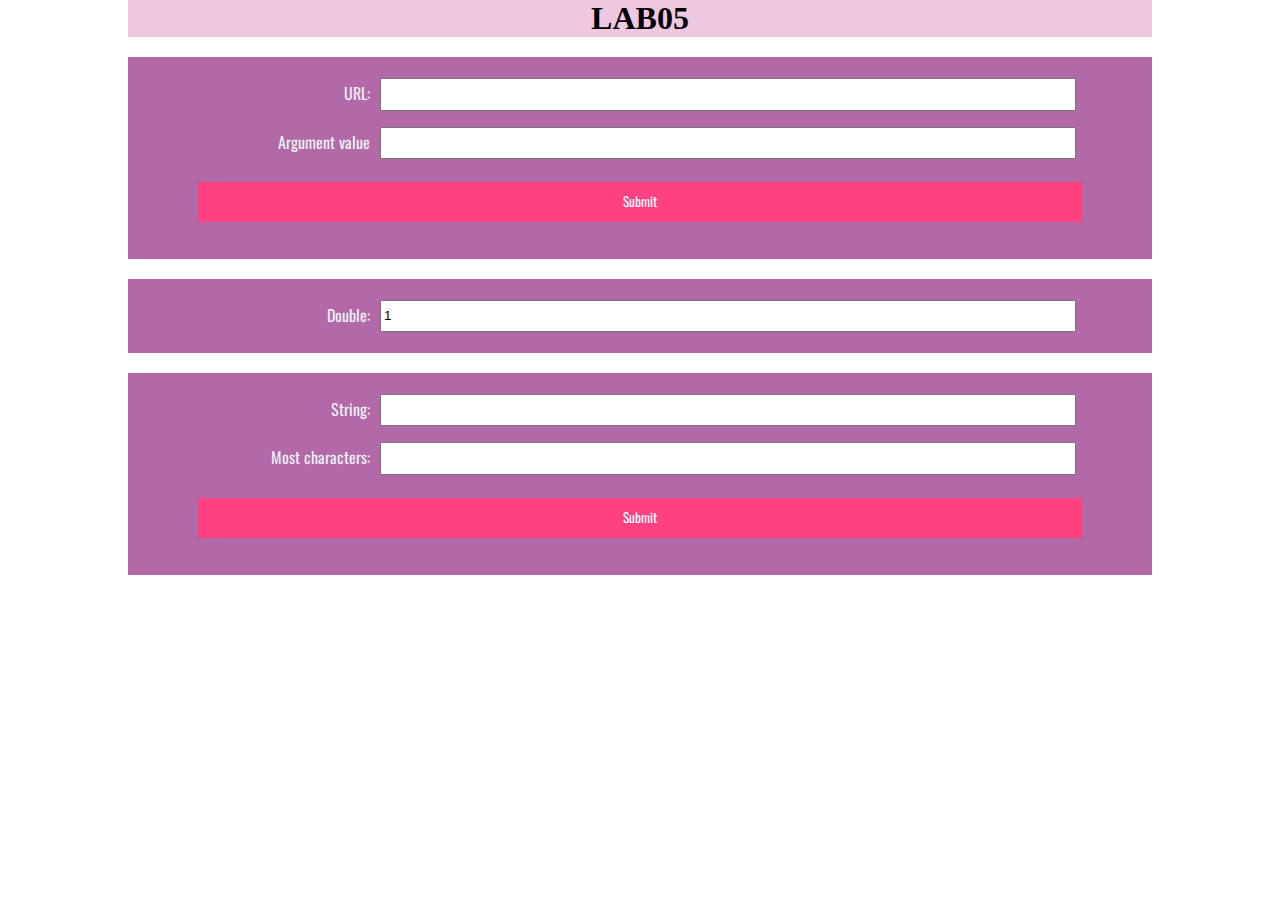
<file: lab5/lab05.html>
<!DOCTYPE html>
<html>
    <head>
        <meta charset="utf-8">
        <meta name="viewport" content="initial-scale=1.0,maximum-scale=1.0,width=device-width">
        <title>Lab05</title>
        <link href="lab05.css" rel="stylesheet">
    </head>
    <body>
        <!--header-->
        <div class="header" >
            <div id="nav">
                <h1>LAB05</h1>
            </div>
        </div>
        <!--form-->
        <form>
            <div class="item">
                <div>
                    <label for="url">URL:</label>
                    <input type="text" id="url"/>
                </div>
                <div>
                    <label for="url-result">Argument value</label>
                    <input type="text" id="url-result"/>
                </div>
                <div>
                    <button type="button" id="url_submit">Submit</button>
                </div>
            </div>
            <div class="item">
                <label for="mul">Double:</label>
                <input type="text" id="mul"/>
            </div>
            <div class="item">
                <div>
                    <label for="most">String:</label>
                    <input type="text" id="most"/>
                </div>
                <div>
                    <label for="most-result">Most characters:</label>
                    <input type="text" id="most-result"/>
                </div>
                <div>
                    <button type="button" id="most_submit">Submit</button>
                </div>
            </div>
        </form>
    </body>
</html>
<script src="lab05.js"></script>
</file>
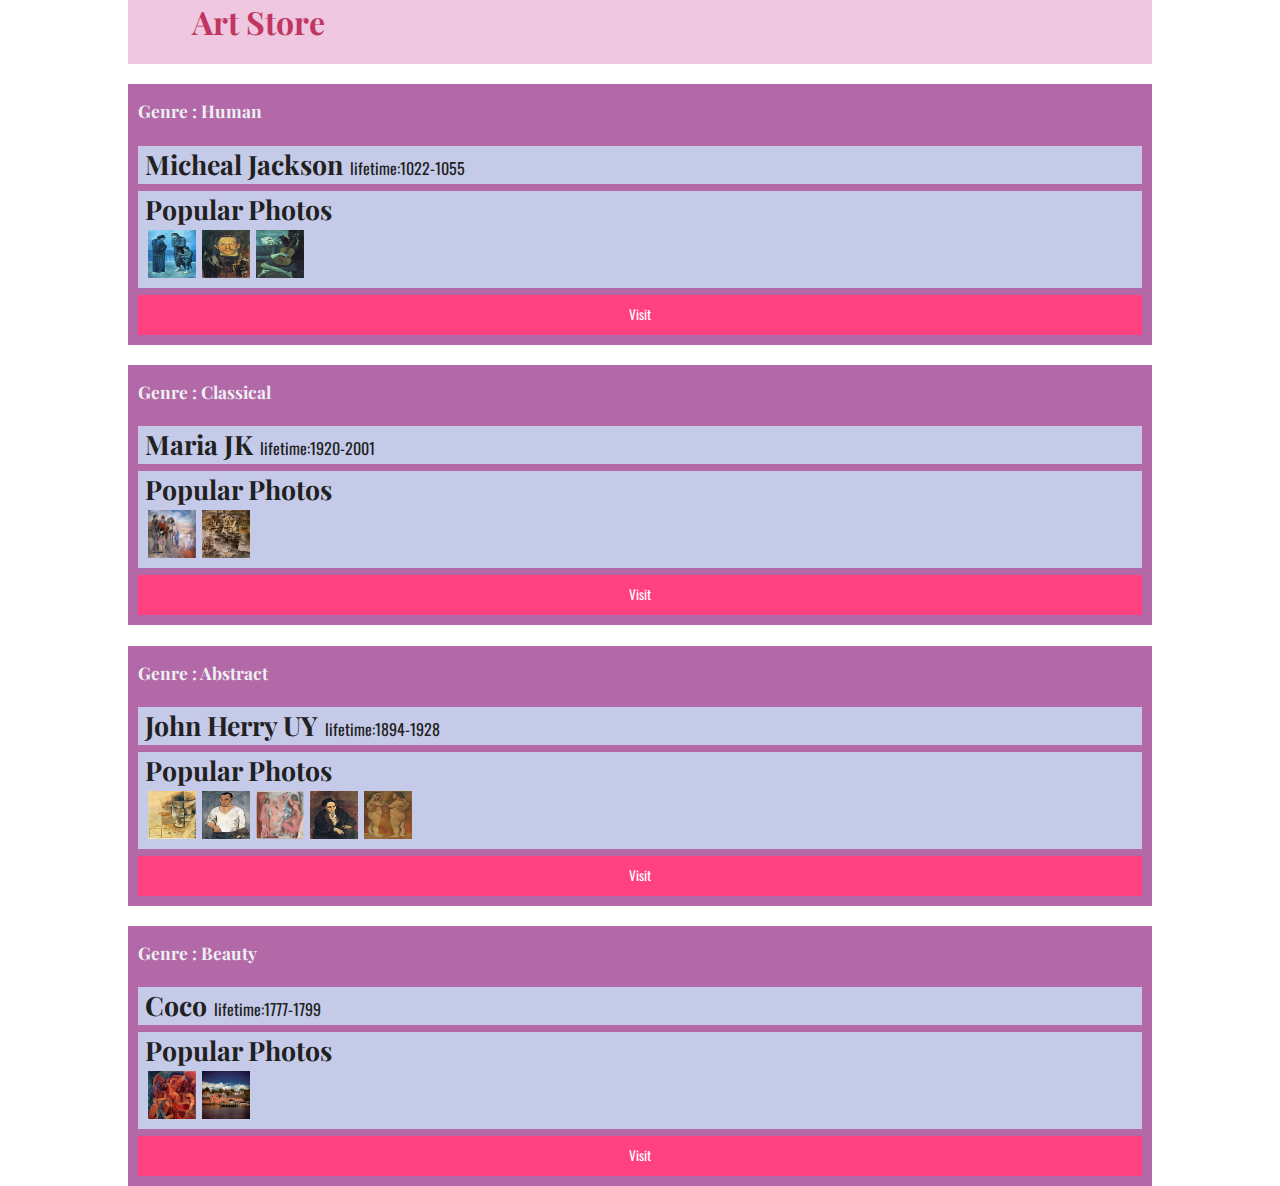
<file: lab7/lab07.html>
<!DOCTYPE html>
<html>
<head>
    <meta charset="utf-8">
    <meta name="viewport" content="initial-scale=1.0,maximum-scale=1.0,width=device-width">
    <title>Lab07</title>
    <link href="lab07.css" rel="stylesheet">
</head>
<body>
<!--header-->
<div class="header" >
    <div id="nav">
        <h1>Art Store</h1>
    </div>
</div>
<!--&lt;!&ndash;hot area&ndash;&gt;-->
<div class="flex-container justify">
<script src="./lab07.js"></script>
</div>
</body>
</html>
</file>
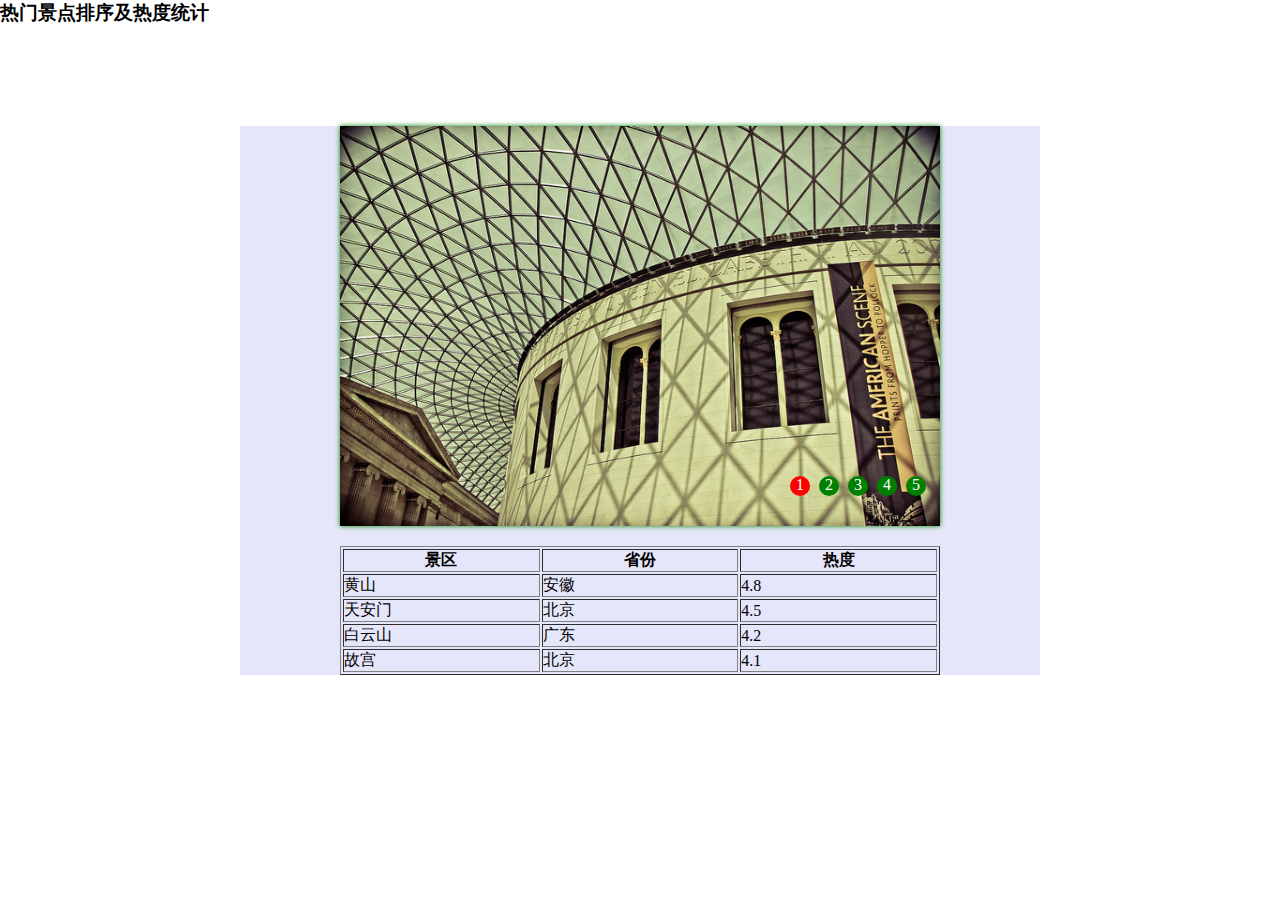
<file: lab8/Lab08.html>
<!DOCTYPE html>
<html>
<head>
    <meta charset="UTF-8">
    <title>Lab08</title>
    <link rel="stylesheet" href="Lab08.css">
</head>
<body>
<h3>热门景点排序及热度统计</h3>
<div id="bd">
    <div class="container">
        <div class="wrap" style="left: -600px;">
            <img src="5.jpg" alt="5">
            <img src="1.jpg" alt="1">
            <img src="2.jpg" alt="2">
            <img src="3.jpg" alt="3">
            <img src="4.jpg" alt="4">
            <img src="5.jpg" alt="5">
            <img src="1.jpg" alt="1">
        </div>
        <div class="buttons">
            <span class="on">1</span>
            <span>2</span>
            <span>3</span>
            <span>4</span>
            <span>5</span>
        </div>
        <a href="javascript:" class="arrow arrow_left">&lt;</a>
        <a href="javascript:" class="arrow arrow_right">&gt;</a>
    </div>
    <table border="1">
        <tr>
            <th>景区</th>
            <th>省份</th>
            <th>热度</th>
        </tr>
        <tr>
            <td>黄山</td>
            <td>安徽</td>
            <td>4.8</td>
        </tr>
        <tr>
            <td>天安门</td>
            <td>北京</td>
            <td>4.5</td>
        </tr>
        <tr>
            <td>白云山</td>
            <td>广东</td>
            <td>4.2</td>
        </tr>
        <tr>
            <td>故宫</td>
            <td>北京</td>
            <td>4.1</td>
        </tr>
    </table>
</div>
<script type="text/javascript" src="jquery-3.3.1.min.js"></script>
<script src="Lab08.js"></script>
</body>
</html>
</file>
<file: lab3/css/index.css>
body {
    font-family: Arial, Helvetica, sans-serif;
    margin: 0;
    color: black
    background-color: rgb(200,200,200);
}

header {
    color: black;
    background-color: white;
    text-align: center;
    font: bold;
    height: 70px;
}

nav {
    float: left;
    margin: auto 3em;
    padding-left: 100px;
}


.div-left{
    float: right;
    margin-top: 10px;
}

.div-right {
    margin-right: 200px;
    margin-top: 5px;
    padding-right: 20px;
    color: #000000;
    float: right;
}

.contents{
    padding: 10px;
    margin: 20px 150px;
    background-color: white;
}

.focus {
    color:#87bff2;
}

aside {
    float:right;
    margin: 1% 5%;
    background-color: white;
}

aside a {
    color: black;
}

a { 
    color: rgb(68,68,68);
    text-decoration:none; 
}

h2 a {
    font-size: 1.2em;
    padding: 10px;
}

a:hover {
    color: rgb(23,81,153);
}

article {
    padding: 20px;
}

article h3 {
    font-size: 1.2em;
    padding: 10px;
}

p {
    padding: 10px;
    line-height: 30px;
}

blockquote {
    font-size: 0.8em;
    padding: 5px;
    color: rgb(0,132,255);
    background-color: rgb(229,242,255);
}

hr {
    width: 90%;
    margin: 0 auto;
    border: 0;
    height: 1px;
    color: rgb(230,230,230);
    background-color: rgb(230,230,230);
}
</file>
<file: lab4/index.css>
#MainCarousel {
 	background-color: black;
 }
.navbar{
    background: white;    
    font-weight: bold;
    border: none;
} 
.navbar .nav > li > a:hover ,
.navbar .nav > li > a:focus {
   	color: rgb(0,134,182);
    background-color: rgb(226,235,238);
}
.navbar-inverse .navbar-nav>.open>a, .navbar-inverse .navbar-nav>.open>a:focus, .navbar-inverse .navbar-nav>.open>a:hover, .dropdown-menu>li>a:hover {
	color: rgb(0,134,182);
    background-color: rgb(226,235,238);
}
.navbar-inverse .navbar-nav>.open>a:focus,.dropdown-menu>li>a:focus  {
    color: white;
    background-color: rgb(0,134,182);
}

.navbar .nav >.active >a,.navbar .nav >.active >a:hover,.navbar .nav >.active >a:focus {
	background-color: rgb(0,134,182);
}

#MainCarousel  .carousel-inner > .item > img {
	display: block;
	width:75%;
}

.navbar-toggle {
    padding: 12px 12px;
    background-color: rgb(111,195,216);
    border: transparent;
}
.navbar-inverse .navbar-toggle:focus, .navbar-inverse .navbar-toggle:hover {
     color: white;
    background-color: rgb(0,134,182);
}
.thumbnail a>img{
    display: inline;
    width: 30%;
    height: auto;
}


.row{
    margin: 30px 50px;
}

.footer {
    background-color: rgb(0,93,128);
}

.copyright{
    color: white;
    text-align: center;
}

a{
    color: #fff;
    text-decoration: none;
}
a:hover{
    color: rgb(111,195,216);
    text-decoration: none;
}
</file>
<file: lab3/css/register.css>
body {
    font-family: Arial, Helvetica, sans-serif;
    margin: 0;
    color: black
    background-color: rgb(200,200,200);
}

header {
    color: black;
    background-color: white;
    text-align: center;
    font: bold;
    height: 70px;
}

nav {
    text-align: center;
    float: left;
    margin: auto 3em;
    padding-left: 100px;
}

section h1 {
    color: black;
    text-align: center;
    font: bold;
    font-size: 1.5em;

}

a { 
    color: rgb(68,68,68);
    text-decoration:none; 
}

h2 a {
    font-size: 1.2em;
    padding: 10px;
}

a:hover {
    color: rgb(23,81,153);
}


p {
    padding: 10px;
    line-height: 30px;
}

.div-left{
    float: right;
    margin-top: 10px;
}

.contents{
    padding: 10px;
    margin: 20px 150px;
    background-color: white;
}

input, textarea {
    padding: 0.5em;
    margin: 0.5em 0;
    width: 35%;
    background-color: #ffffff;
    border: rgb(); solid 1px;
    border-radius: 3px;
    color: #000000
}

select {
    background-color: #ffffff;
    border: rgb(); solid 1px;
    color: #000000
}

textarea {
    height: 20em;

}

input[type="checkbox"], input[type="radio"] {
    width: 2em;
}

input[type="button"],input[type="submit"]  {
    color: white;
    background-color: rgb(0,132,255);
    border:  color: rgba(0,0,0,0); solid 1px;
    width: 4em;
}

input[type="button"],input[type="submit"]:hover {
    background-color: rgb(0,119,230);
}
input[type="button"],input[type="submit"],input[type="checkbox"], input[type="radio"], select:hover {
    cursor: pointer;
}
</file>
<file: lab5/lab05.css>
@import url(https://fonts.googleapis.com/css?family=Playfair+Display);
@import url(https://fonts.googleapis.com/css?family=Oswald);
html, body, header, footer, hgroup, nav, main, article, section, figure, figcaption, h1, h2, h3, ul, li, body, div, p, img
{
    margin: 0;
    padding: 0;
    font-size: 100%;
    vertical-align: baseline;
    border: 0;
}
body{
    max-width: 80%;
    margin: 0 auto;
    vertical-align: center;
    background-color:white;
    height: 100%;
}


#nav{
    width: 100%;
    height: auto;
    text-align: center;
    font-size: xx-large;
    background-color: rgba(203,71,152, 0.3);
}

.item{
    background-color: RGB(179,104,168);
    color: #ECF0F1;
    margin:0 auto;
    padding:2%;
    width:auto;
    height:auto;
    font-family: 'Oswald', Arial, sans-serif;
    margin-top: 2%;
    text-align: center;
    vertical-align: center;
}
.item div{
    margin-bottom: 1em;
}

.item p {
    width:100%;
    font-size: 12pt;
}

label{
    cursor: pointer;
    display: inline-block;
    padding: 3px 6px;
    text-align: right;
    width: 10em;
    vertical-align: top;
}
input{
    width: 70%;
    height: 2em;
}

button {
    font-family: 'Oswald', Arial, sans-serif;
    background-color: #FF4081;
    color: white;
    padding: 0 7px 2px 7px;
    margin-top: 7px;
    width: 90%;
    height: 3em;
    border: none;
}
button:hover {
    background-color: #FF80AB;
    cursor: pointer;
}
button:active {
    background-color: #F8BBD0;
    cursor: pointer;
}
</file>
<file: lab7/lab07.css>
@import url(https://fonts.googleapis.com/css?family=Playfair+Display);
@import url(https://fonts.googleapis.com/css?family=Oswald);

html, body, header, footer, hgroup, nav, main, article, section, figure, figcaption, h1, h2, h3, ul, li, body, div, p, img
{
    margin: 0;
    padding: 0;
    font-size: 100%;
    vertical-align: baseline;
    border: 0;
}

body{
    width: 80%;
    margin: 0 auto;
    background-color:white;
}
#nav{
    height: 4em;
    background-color: rgba(203,71,152, 0.3);
}

.header h1{
    font-family: 'Playfair Display', serif;
    font-size: 2em;
    padding-left: 2em;
    color:RGB(192,54,98);
}


.justify {
    -webkit-justify-content: space-between;
    -ms-flex-pack: justify;
    justify-content: space-between;
}

.item{
    background-color: RGB(179,104,168);
    color: #ECF0F1;
    margin:0;
    padding:10px;
    width:auto;
    height:auto;
    font-family: 'Oswald', Arial, sans-serif;
    margin-top: 2%;
}


.item p {
    width:100%;
    font-size: 12pt;
}

.item h3 {
    font-family: 'Playfair Display', serif;
    font-size: 20pt;
}

.item h4 {
    font-family: 'Playfair Display', serif;
    font-size: 13pt;
    margin-top: 5px;
}

.inner-box {
    color: #212121;
    background-color: #C5CAE9;
    padding: 0 7px 2px 7px;
    margin-top: 7px;
}
.photo {
    width: 3em;
    height: 3em;
    margin: 3px;
}

.item div img:hover{
    border-color: lightblue;
}

button {
    font-family: 'Oswald', A7   rial, sans-serif;
    background-color: #FF4081;
    color: white;
    padding: 0 7px 2px 7px;
    margin-top: 7px;
    width: 100%;
    height: 3em;
    border: none;
}
button:hover {
    background-color: #FF80AB;
    cursor: pointer;
}
button:active {
    background-color: #F8BBD0;
    cursor: pointer;
}
</file>
<file: lab8/Lab08.css>
* {
    margin:0;
    padding:0;
}
a{
    text-decoration: none;
}
.container {
    position: relative;
    width: 600px;
    height: 400px;
    margin:100px auto 0 auto;
    box-shadow: 0 0 5px green;
    overflow: hidden;
}
.container .wrap {
    position: absolute;
    width: 4200px;
    height: 400px;
    z-index: 1;
}
.container .wrap img {
    float: left;
    width: 600px;
    height: 400px;
}
.container .buttons {
    position: absolute;
    right: 5px;
    bottom:40px;
    width: 150px;
    height: 10px;
    z-index: 2;
}
.container .buttons span {
    margin-left: 5px;
    display: inline-block;
    width: 20px;
    height: 20px;
    border-radius: 50%;
    background-color: green;
    text-align: center;
    color:white;
    cursor: pointer;
}
.container .buttons span.on{
    background-color: red;
}
.container .arrow {
    position: absolute;
    top: 35%;
    color: green;
    padding:0px 14px;
    border-radius: 50%;
    font-size: 50px;
    z-index: 2;
    display: none;
}
.container .arrow_left {
    left: 10px;
}
.container .arrow_right {
    right: 10px;
}
.container:hover .arrow {
    display: block;
}
.container .arrow:hover {
    background-color: rgba(0,0,0,0.2);
}
#bd {
    margin: auto;
    width: 800px;
    height: 100%;
    background-color: #e6e6fa;

}
table {
    display: block;
    width: 600px;
    margin:auto;
}

table {
    table-layout: fixed;
    display: block;
    width: 600px;
    margin:auto;
    margin-top: 20px;
}

td {
    width: 200px;
}
</file>
